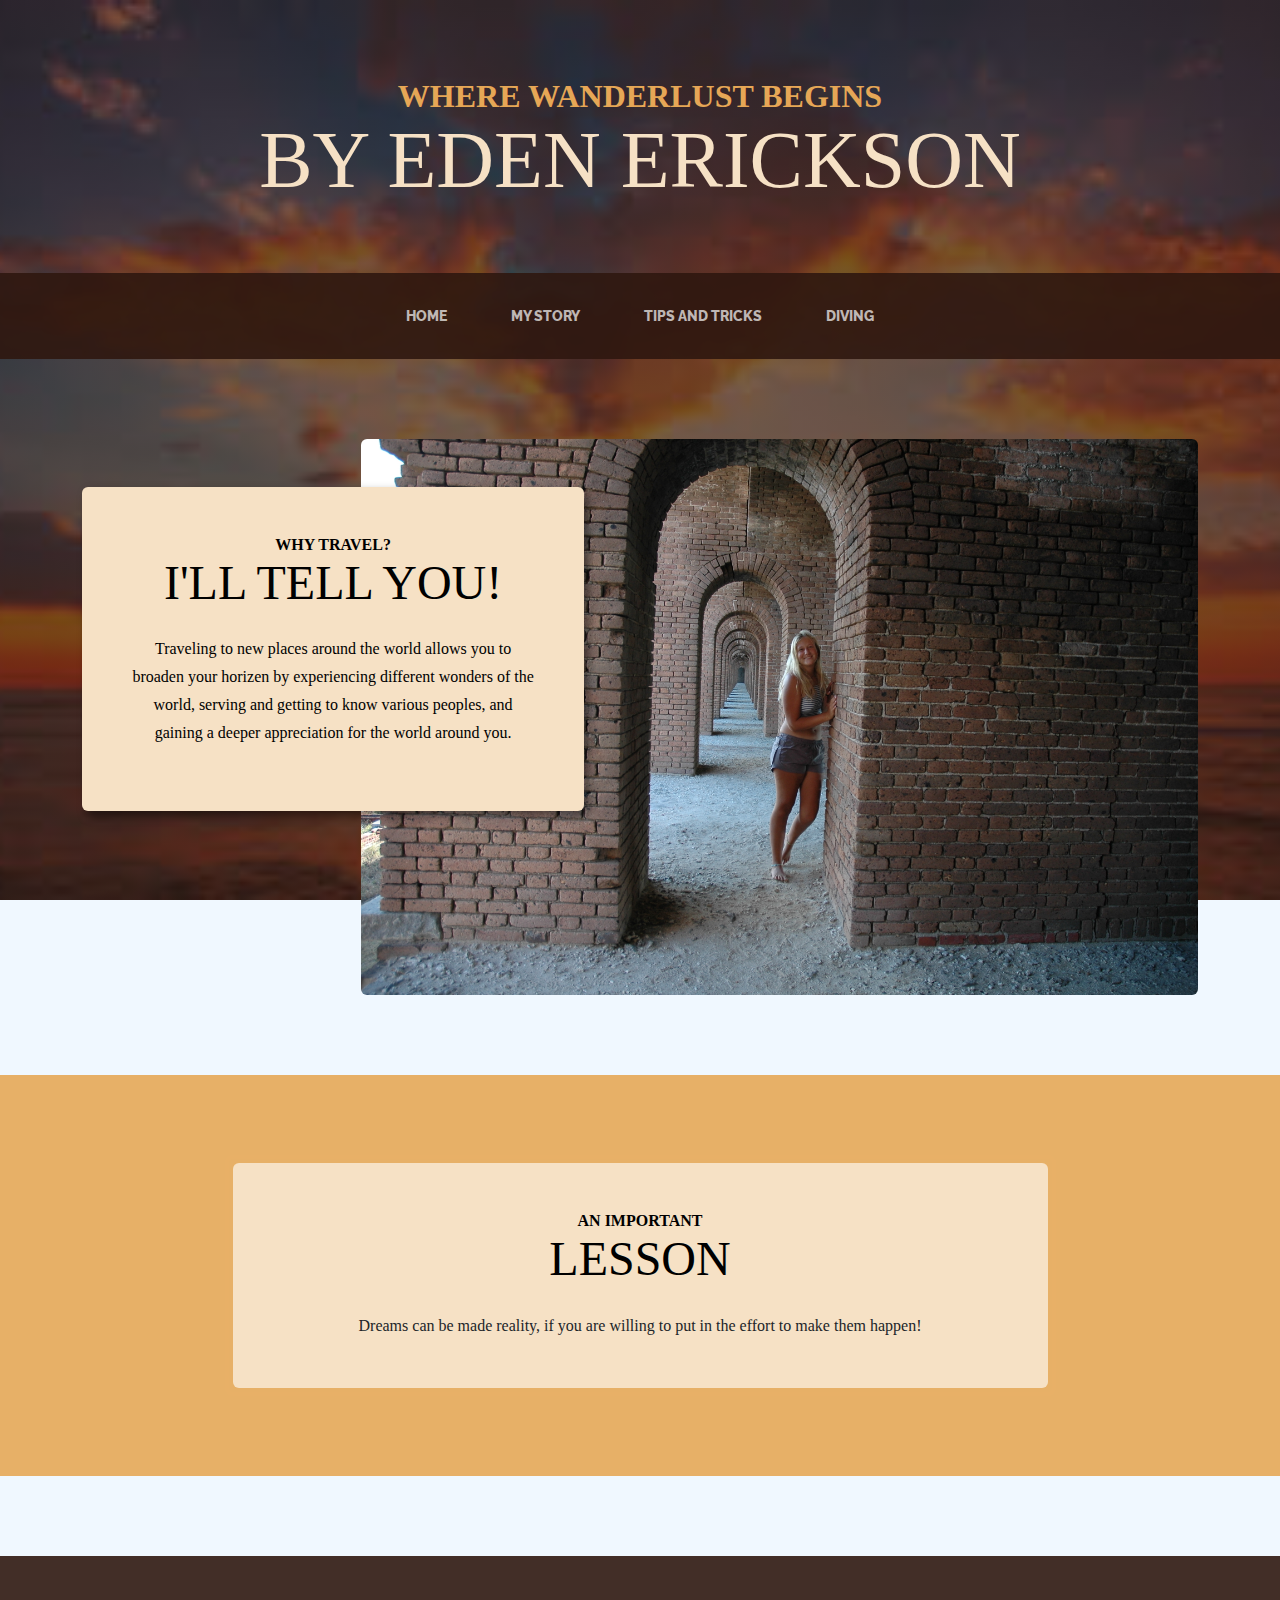
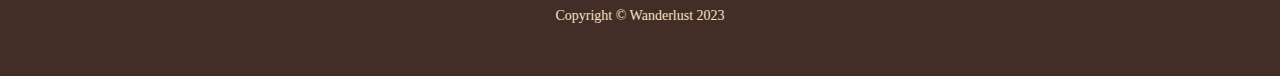
<file: index.html>
<!DOCTYPE html>
<html lang="en">
    <head>
        <meta charset="utf-8" />
        <meta name="viewport" content="width=device-width, initial-scale=1, shrink-to-fit=no" />
        <meta name="description" content="" />
        <meta name="author" content="" />
        <title>Business Casual - Start Bootstrap Theme</title>
        <link rel="icon" type="image/x-icon" href="assets/favicon.ico" />
        <!-- Google fonts-->
        <link href="https://fonts.googleapis.com/css?family=Raleway:100,100i,200,200i,300,300i,400,400i,500,500i,600,600i,700,700i,800,800i,900,900i" rel="stylesheet" />
        <link href="https://fonts.googleapis.com/css?family=Lora:400,400i,700,700i" rel="stylesheet" />
        <!-- Core theme CSS (includes Bootstrap)-->
        <link href="css/styles.css" rel="stylesheet" />
        <link rel="stylesheet" href="css/mystyles.css">
    </head>
    <body>
        <header>
            <h1 class="site-heading text-center text-faded d-none d-lg-block">
                <span class="site-heading-upper text-primary mb-3">Where WanderLust Begins</span>
                <span class="site-heading-lower">By Eden Erickson</span>
            </h1>
        </header>
        <!-- Navigation-->
        <nav class="navbar navbar-expand-lg navbar-dark py-lg-4" id="mainNav">
            <div class="container">
                <a class="navbar-brand text-uppercase fw-bold d-lg-none" href="index.html">Start Bootstrap</a>
                <button class="navbar-toggler" type="button" data-bs-toggle="collapse" data-bs-target="#navbarSupportedContent" aria-controls="navbarSupportedContent" aria-expanded="false" aria-label="Toggle navigation"><span class="navbar-toggler-icon"></span></button>
                <div class="collapse navbar-collapse" id="navbarSupportedContent">
                    <ul class="navbar-nav mx-auto">
                        <li class="nav-item px-lg-4"><a class="nav-link text-uppercase" href="index.html">Home</a></li>
                        <li class="nav-item px-lg-4"><a class="nav-link text-uppercase" href="about.html">My Story</a></li>
                        <li class="nav-item px-lg-4"><a class="nav-link text-uppercase" href="products.html">Tips and Tricks</a></li>
                        <li class="nav-item px-lg-4"><a class="nav-link text-uppercase" href="scratch.html">Diving</a></li>
                        <!-- <li class="nav-item px-lg-4"><a class="nav-link text-uppercase" href="store.html">Store</a></li> -->
                    </ul>
                </div>
            </div>
        </nav>
        <section class="page-section clearfix">
            <div class="container">
                <div class="intro">
                    <img class="intro-img img-fluid mb-3 mb-lg-0 rounded" src="assets/img/intro.jpg" alt="..." />
                    <div class="intro-text left-0 text-center bg-faded p-5 rounded">
                        <h2 class="section-heading mb-4">
                            <span class="section-heading-upper">Why Travel?</span>
                            <span class="section-heading-lower">I'll Tell You!</span>
                        </h2>
                        <p class="mb-3">Traveling to new places around the world allows you to broaden your horizen by experiencing different wonders of the world, serving and getting to know various peoples, and gaining a deeper appreciation for the world around you.</p>
                        
                    </div>
                </div>
            </div>
        </section>
        <section class="page-section cta">
            <div class="container">
                <div class="row">
                    <div class="col-xl-9 mx-auto">
                        <div class="cta-inner bg-faded text-center rounded">
                            <h2 class="section-heading mb-4">
                                <span class="section-heading-upper">An Important 
                                </span>
                                <span class="section-heading-lower">Lesson</span>
                            </h2>
                            <p class="mb-0">Dreams can be made reality, if you are willing to put in the effort to make them happen!</p>
                        </div>
                    </div>
                </div>
            </div>
        </section>
        <footer class="footer text-faded text-center py-5">
            <div class="container"><p class="m-0 small">Copyright &copy; Wanderlust 2023</p></div>
        </footer>
        <!-- Bootstrap core JS-->
        <script src="https://cdn.jsdelivr.net/npm/bootstrap@5.2.3/dist/js/bootstrap.bundle.min.js"></script>
        <!-- Core theme JS-->
        <script src="js/scripts.js"></script>
    </body>
</html>
</file>
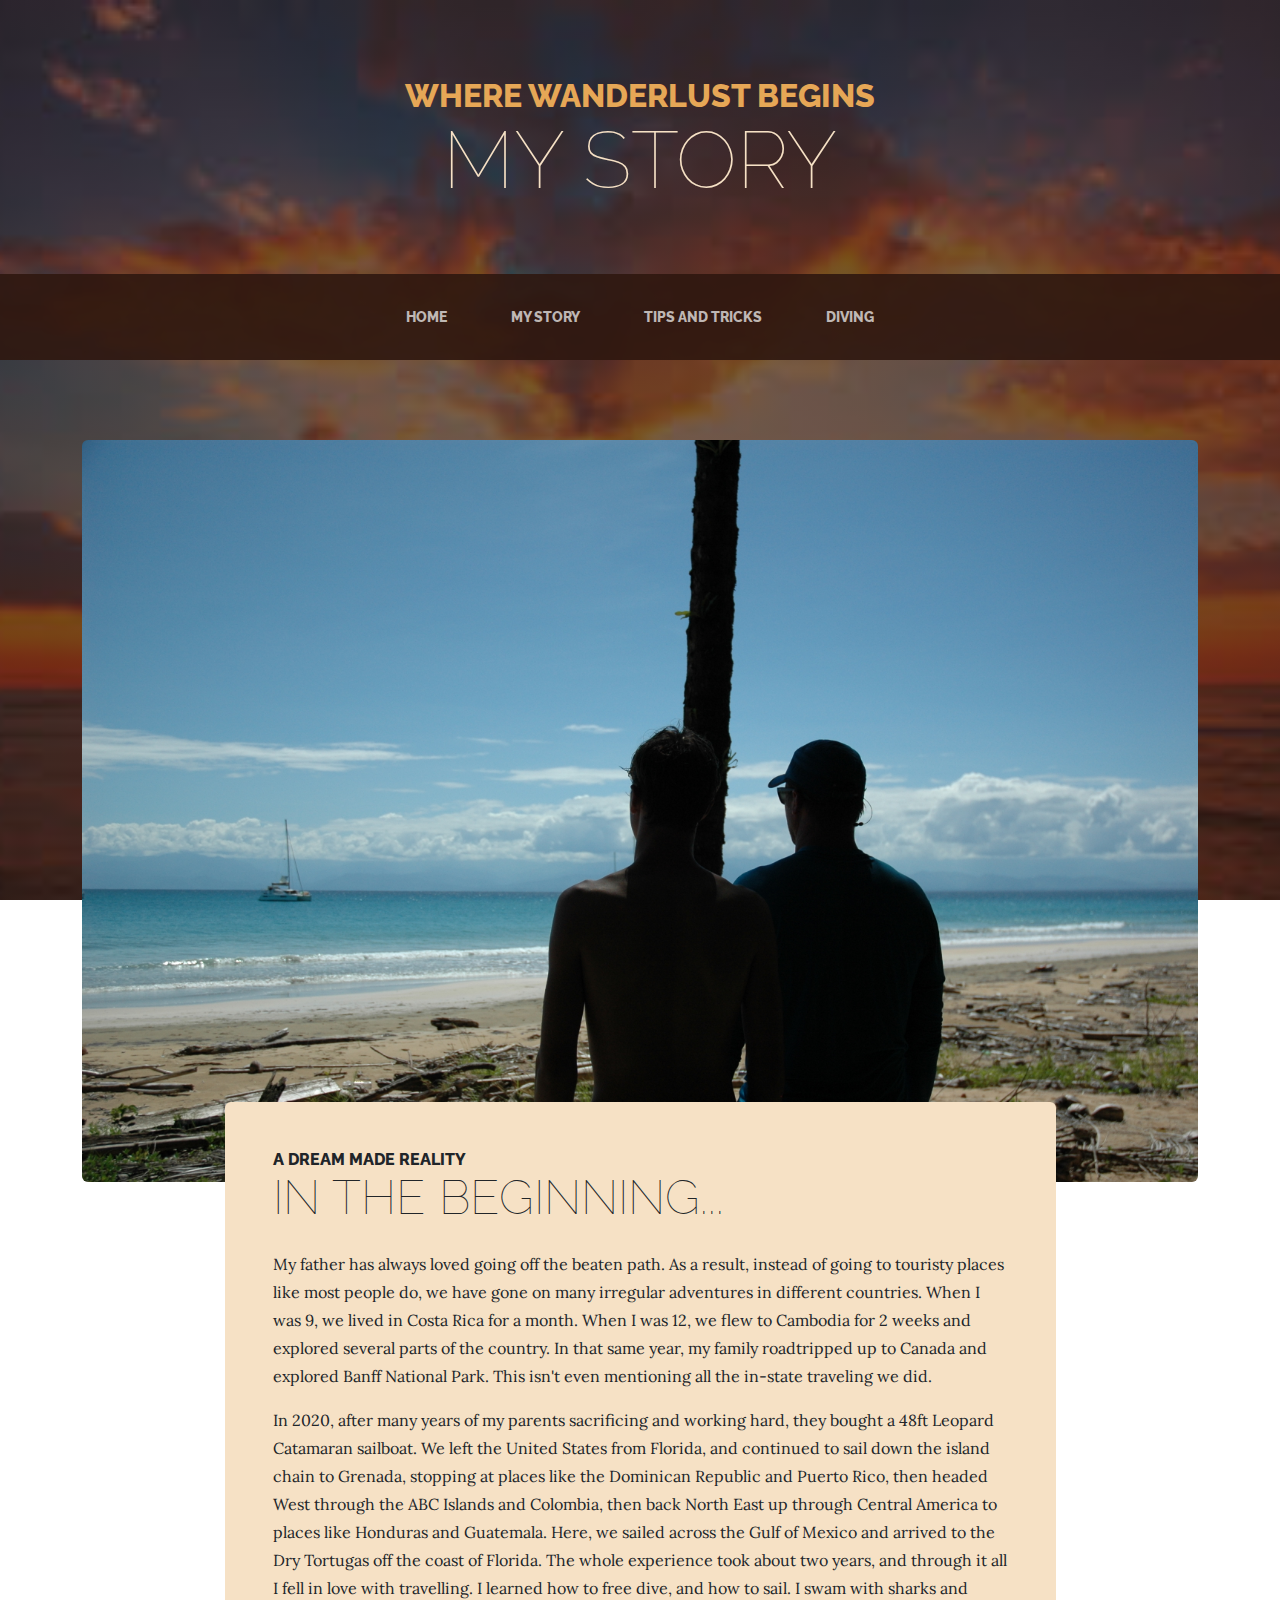
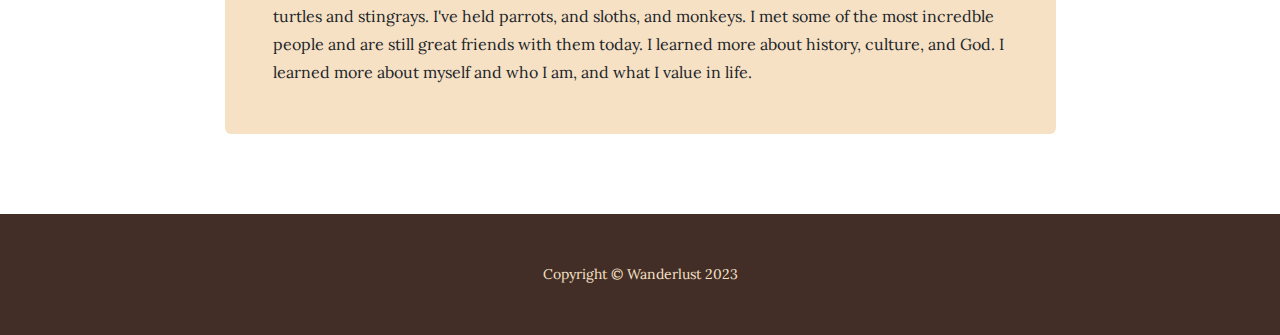
<file: about.html>
<!DOCTYPE html>
<html lang="en">
    <head>
        <meta charset="utf-8" />
        <meta name="viewport" content="width=device-width, initial-scale=1, shrink-to-fit=no" />
        <meta name="description" content="" />
        <meta name="author" content="" />
        <title>Business Casual - Start Bootstrap Theme</title>
        <link rel="icon" type="image/x-icon" href="assets/favicon.ico" />
        <!-- Google fonts-->
        <link href="https://fonts.googleapis.com/css?family=Raleway:100,100i,200,200i,300,300i,400,400i,500,500i,600,600i,700,700i,800,800i,900,900i" rel="stylesheet" />
        <link href="https://fonts.googleapis.com/css?family=Lora:400,400i,700,700i" rel="stylesheet" />
        <!-- Core theme CSS (includes Bootstrap)-->
        <link href="css/styles.css" rel="stylesheet" />
    </head>
    <body>
        <header>
            <h1 class="site-heading text-center text-faded d-none d-lg-block">
                <span class="site-heading-upper text-primary mb-3">Where Wanderlust Begins</span>
                <span class="site-heading-lower">My Story</span>
            </h1>
        </header>
        <!-- Navigation-->
        <nav class="navbar navbar-expand-lg navbar-dark py-lg-4" id="mainNav">
            <div class="container">
                <a class="navbar-brand text-uppercase fw-bold d-lg-none" href="index.html">Start Bootstrap</a>
                <button class="navbar-toggler" type="button" data-bs-toggle="collapse" data-bs-target="#navbarSupportedContent" aria-controls="navbarSupportedContent" aria-expanded="false" aria-label="Toggle navigation"><span class="navbar-toggler-icon"></span></button>
                <div class="collapse navbar-collapse" id="navbarSupportedContent">
                    <ul class="navbar-nav mx-auto">
                        <li class="nav-item px-lg-4"><a class="nav-link text-uppercase" href="index.html">Home</a></li>
                        <li class="nav-item px-lg-4"><a class="nav-link text-uppercase" href="about.html">My Story</a></li>
                        <li class="nav-item px-lg-4"><a class="nav-link text-uppercase" href="products.html">Tips and Tricks</a></li>
                        <li class="nav-item px-lg-4"><a class="nav-link text-uppercase" href="scratch.html">Diving</a></li>
                        <!-- <li class="nav-item px-lg-4"><a class="nav-link text-uppercase" href="store.html">Store</a></li> -->
                    </ul>
                </div>
            </div>
        </nav>
        <section class="page-section about-heading">
            <div class="container">
                <img class="img-fluid rounded about-heading-img mb-3 mb-lg-0" src="assets/img/about.jpg" alt="..." />
                <div class="about-heading-content">
                    <div class="row">
                        <div class="col-xl-9 col-lg-10 mx-auto">
                            <div class="bg-faded rounded p-5">
                                <h2 class="section-heading mb-4">
                                    <span class="section-heading-upper">A Dream Made Reality</span>
                                    <span class="section-heading-lower">In the beginning...</span>
                                </h2>
                                <p>My father has always loved going off the beaten path. As a result, instead of going to touristy places like most people do, we have gone on many irregular adventures in different countries. When I was 9, we lived in Costa Rica for a month. When I was 12, we flew to Cambodia for 2 weeks and explored several parts of the country. In that same year, my family roadtripped up to Canada and explored Banff National Park. This isn't even mentioning all the in-state traveling we did. </p>
                                <p class="mb-0">
                                
                                   In 2020, after many years of my parents sacrificing and working hard, they bought a 48ft Leopard Catamaran sailboat. We left the United States from Florida, and continued to sail down the island chain to Grenada, stopping at places like the Dominican Republic and Puerto Rico, then headed West through the ABC Islands and Colombia, then back North East up through Central America to places like Honduras and Guatemala. Here, we sailed across the Gulf of Mexico and arrived to the Dry Tortugas off the coast of Florida. The whole experience took about two years, and through it all I fell in love with travelling. I learned how to free dive, and how to sail. I swam with sharks and turtles and stingrays. I've held parrots, and sloths, and monkeys. I met some of the most incredble people and are still great friends with them today. I learned more about history, culture, and God. I learned more about myself and who I am, and what I value in life.
                                </p>
                            </div>
                        </div>
                    </div>
                </div>
            </div>
        </section>
        <footer class="footer text-faded text-center py-5">
            <div class="container"><p class="m-0 small">Copyright &copy; Wanderlust 2023</p></div>
        </footer>
        <!-- Bootstrap core JS-->
        <script src="https://cdn.jsdelivr.net/npm/bootstrap@5.2.3/dist/js/bootstrap.bundle.min.js"></script>
        <!-- Core theme JS-->
        <script src="js/scripts.js"></script>
    </body>
</html>
</file>
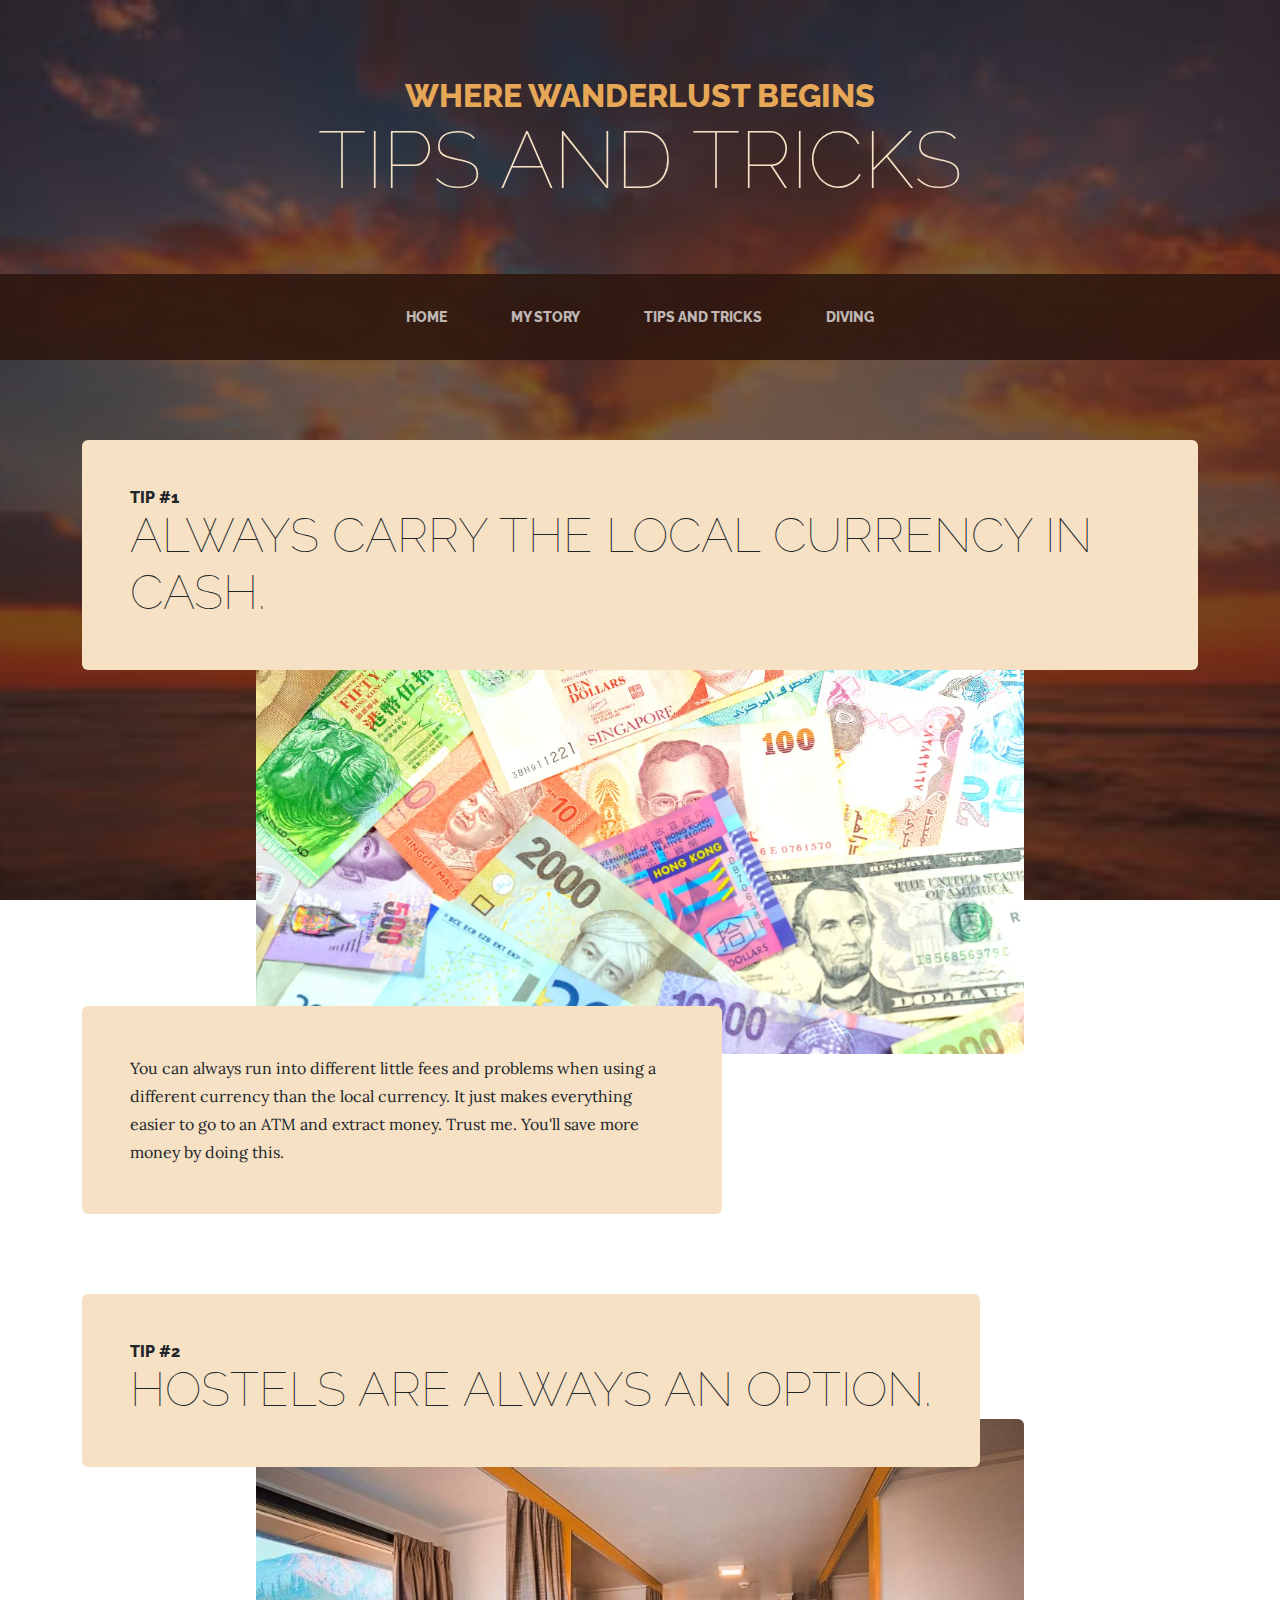
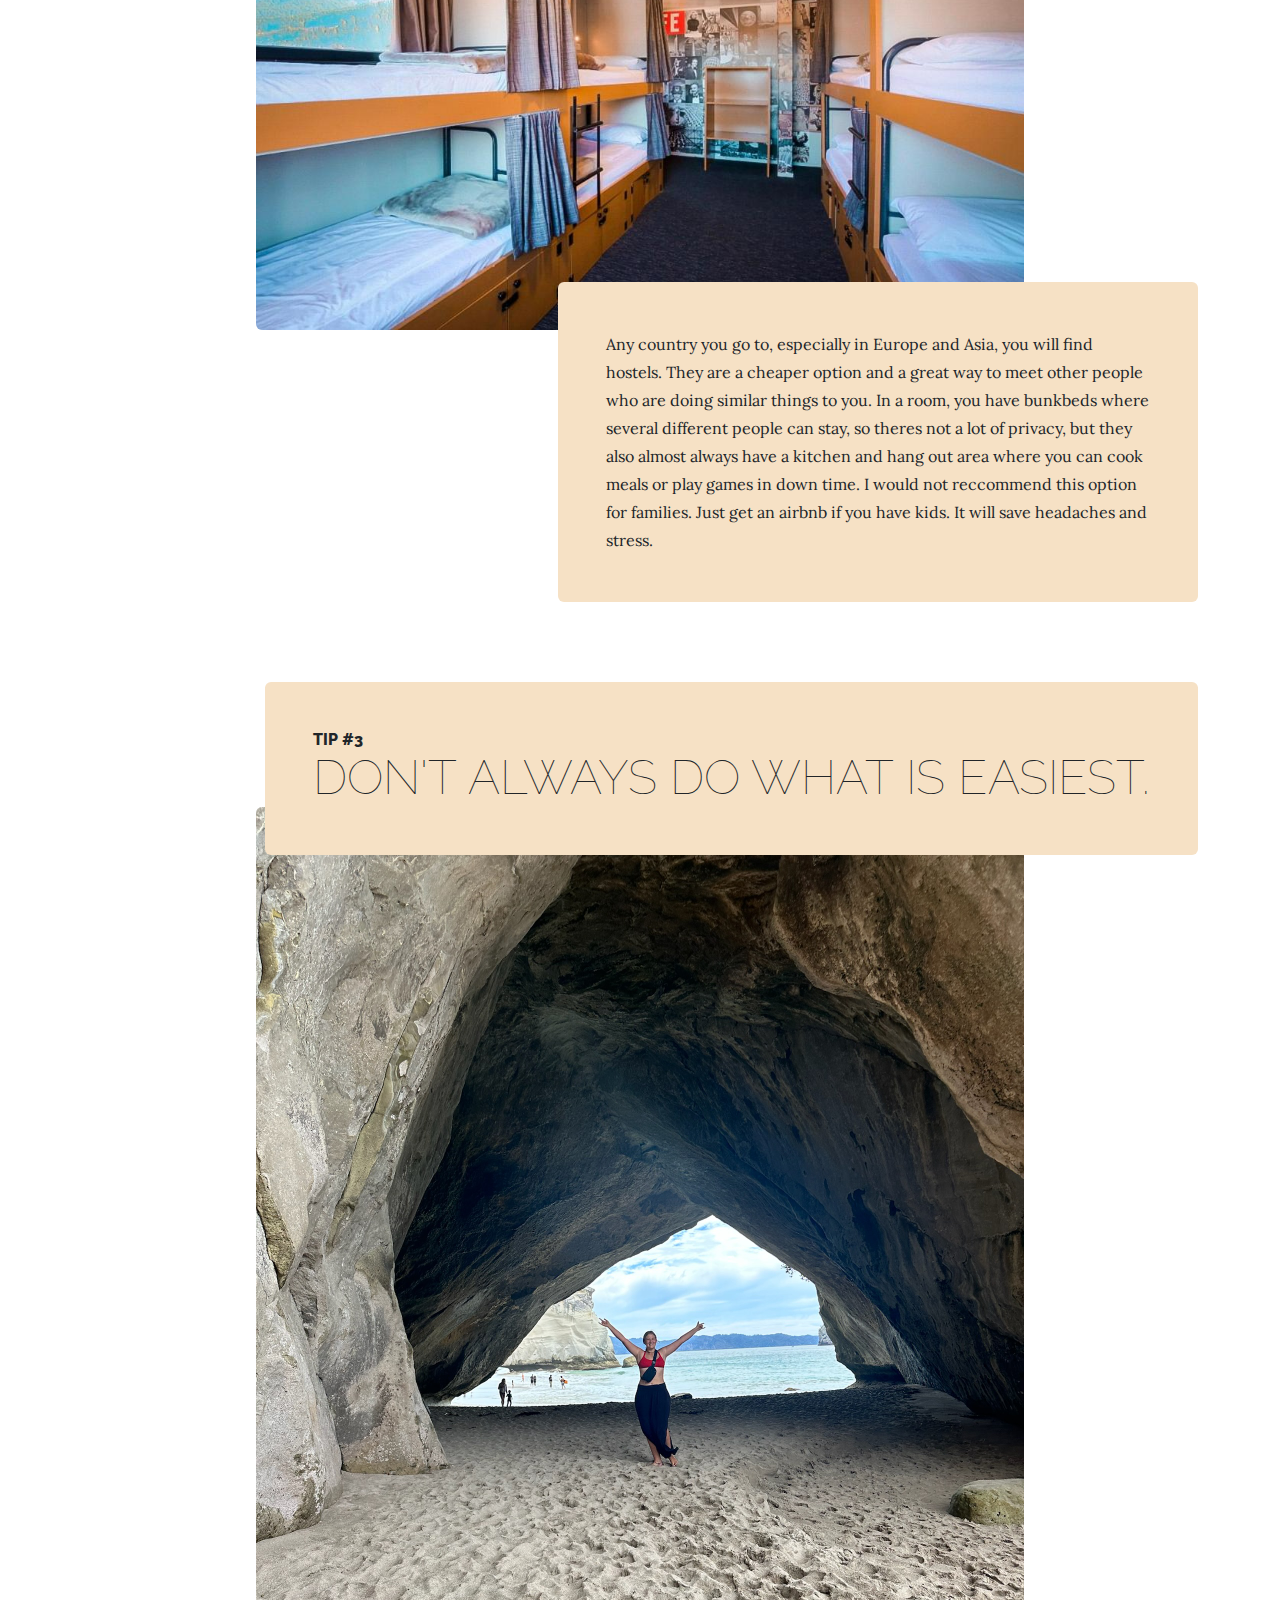
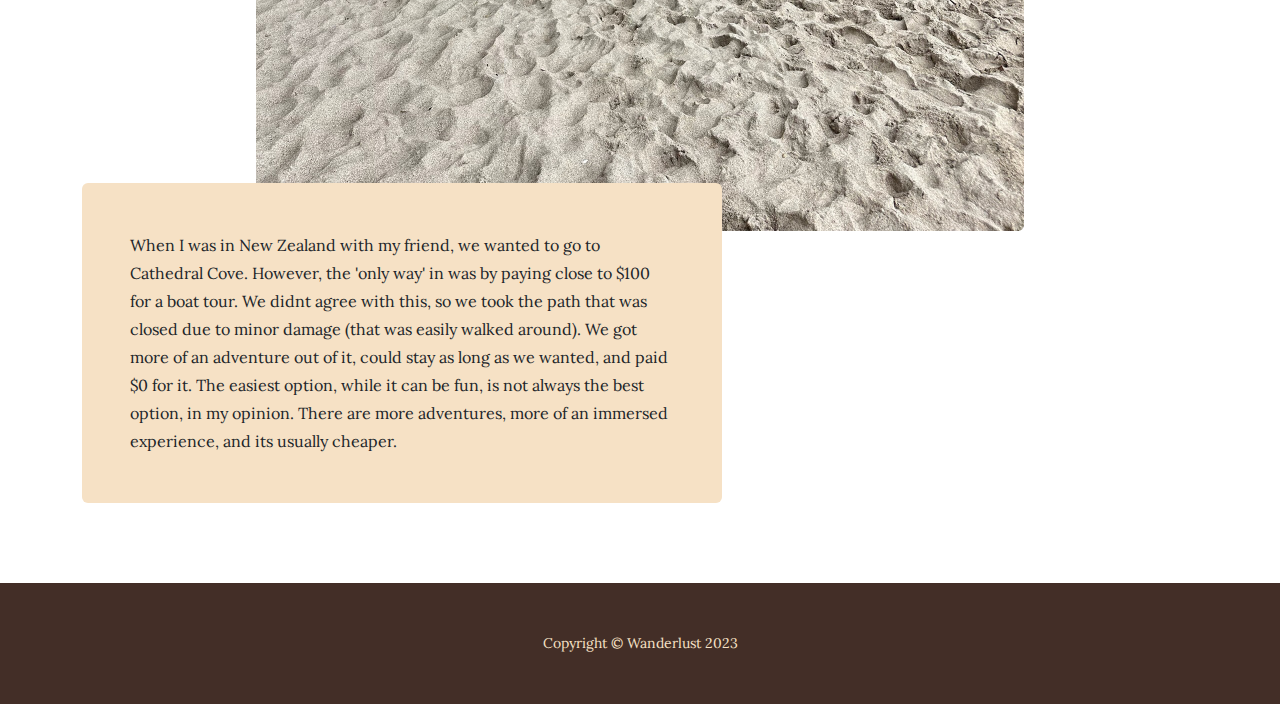
<file: products.html>
<!DOCTYPE html>
<html lang="en">
    <head>
        <meta charset="utf-8" />
        <meta name="viewport" content="width=device-width, initial-scale=1, shrink-to-fit=no" />
        <meta name="description" content="" />
        <meta name="author" content="" />
        <title>Business Casual - Start Bootstrap Theme</title>
        <link rel="icon" type="image/x-icon" href="assets/favicon.ico" />
        <!-- Google fonts-->
        <link href="https://fonts.googleapis.com/css?family=Raleway:100,100i,200,200i,300,300i,400,400i,500,500i,600,600i,700,700i,800,800i,900,900i" rel="stylesheet" />
        <link href="https://fonts.googleapis.com/css?family=Lora:400,400i,700,700i" rel="stylesheet" />
        <!-- Core theme CSS (includes Bootstrap)-->
        <link href="css/styles.css" rel="stylesheet" />
    </head>
    <body>
        <header>
            <h1 class="site-heading text-center text-faded d-none d-lg-block">
                <span class="site-heading-upper text-primary mb-3">Where Wanderlust Begins</span>
                <span class="site-heading-lower">Tips and Tricks</span>
            </h1>
        </header>
        <!-- Navigation-->
        <nav class="navbar navbar-expand-lg navbar-dark py-lg-4" id="mainNav">
            <div class="container">
                <a class="navbar-brand text-uppercase fw-bold d-lg-none" href="index.html">Start Bootstrap</a>
                <button class="navbar-toggler" type="button" data-bs-toggle="collapse" data-bs-target="#navbarSupportedContent" aria-controls="navbarSupportedContent" aria-expanded="false" aria-label="Toggle navigation"><span class="navbar-toggler-icon"></span></button>
                <div class="collapse navbar-collapse" id="navbarSupportedContent">
                    <ul class="navbar-nav mx-auto">
                        <li class="nav-item px-lg-4"><a class="nav-link text-uppercase" href="index.html">Home</a></li>
                        <li class="nav-item px-lg-4"><a class="nav-link text-uppercase" href="about.html">My Story</a></li>
                        <li class="nav-item px-lg-4"><a class="nav-link text-uppercase" href="products.html">Tips and Tricks</a></li>
                        <li class="nav-item px-lg-4"><a class="nav-link text-uppercase" href="scratch.html">Diving</a></li>
                    </ul>
                </div>
            </div>
        </nav>
        <section class="page-section">
            <div class="container">
                <div class="product-item">
                    <div class="product-item-title d-flex">
                        <div class="bg-faded p-5 d-flex ms-auto rounded">
                            <h2 class="section-heading mb-0">
                                <span class="section-heading-upper">Tip #1</span>
                                <span class="section-heading-lower">Always carry the local currency in cash.</span>
                            </h2>
                        </div>
                    </div>
                    <img class="product-item-img mx-auto d-flex rounded img-fluid mb-3 mb-lg-0" src="assets/img/products-01.jpg" alt="..." />
                    <div class="product-item-description d-flex me-auto">
                        <div class="bg-faded p-5 rounded"><p class="mb-0"> You can always run into different little fees and problems when using a different currency than the local currency. It just makes everything easier to go to an ATM and extract money. Trust me. You'll save more money by doing this.</p></div>
                    </div>
                </div>
            </div>
        </section>
        <section class="page-section">
            <div class="container">
                <div class="product-item">
                    <div class="product-item-title d-flex">
                        <div class="bg-faded p-5 d-flex me-auto rounded">
                            <h2 class="section-heading mb-0">
                                <span class="section-heading-upper">Tip #2</span>
                                <span class="section-heading-lower">Hostels are always an option.</span>
                            </h2>
                        </div>
                    </div>
                    <img class="product-item-img mx-auto d-flex rounded img-fluid mb-3 mb-lg-0" src="assets/img/products-02.jpg" alt="..." />
                    <div class="product-item-description d-flex ms-auto">
                        <div class="bg-faded p-5 rounded"><p class="mb-0">Any country you go to, especially in Europe and Asia, you will find hostels. They are a cheaper option and a great way to meet other people who are doing similar things to you. In a room, you have bunkbeds where several different people can stay, so theres not a lot of privacy, but they also almost always have a kitchen and hang out area where you can cook meals or play games in down time. I would not reccommend this option for families. Just get an airbnb if you have kids. It will save headaches and stress. </p></div>
                    </div>
                </div>
            </div>
        </section>
        <section class="page-section">
            <div class="container">
                <div class="product-item">
                    <div class="product-item-title d-flex">
                        <div class="bg-faded p-5 d-flex ms-auto rounded">
                            <h2 class="section-heading mb-0">
                                <span class="section-heading-upper">Tip #3</span>
                                <span class="section-heading-lower">Don't always do what is easiest.</span>
                            </h2>
                        </div>
                    </div>
                    <img class="product-item-img mx-auto d-flex rounded img-fluid mb-3 mb-lg-0" src="assets/img/products-03.jpg" alt="..." />
                    <div class="product-item-description d-flex me-auto">
                        <div class="bg-faded p-5 rounded"><p class="mb-0">When I was in New Zealand with my friend, we wanted to go to Cathedral Cove. However, the 'only way' in was by paying close to $100 for a boat tour. We didnt agree with this, so we took the path that was closed due to minor damage (that was easily walked around). We got more of an adventure out of it, could stay as long as we wanted, and paid $0 for it. The easiest option, while it can be fun, is not always the best option, in my opinion. There are more adventures, more of an immersed experience, and its usually cheaper.  </p></div>
                    </div>
                </div>
            </div>
        </section>
        <footer class="footer text-faded text-center py-5">
            <div class="container"><p class="m-0 small">Copyright &copy; Wanderlust 2023</p></div>
        </footer>
        <!-- Bootstrap core JS-->
        <script src="https://cdn.jsdelivr.net/npm/bootstrap@5.2.3/dist/js/bootstrap.bundle.min.js"></script>
        <!-- Core theme JS-->
        <script src="js/scripts.js"></script>
    </body>
</html>
</file>
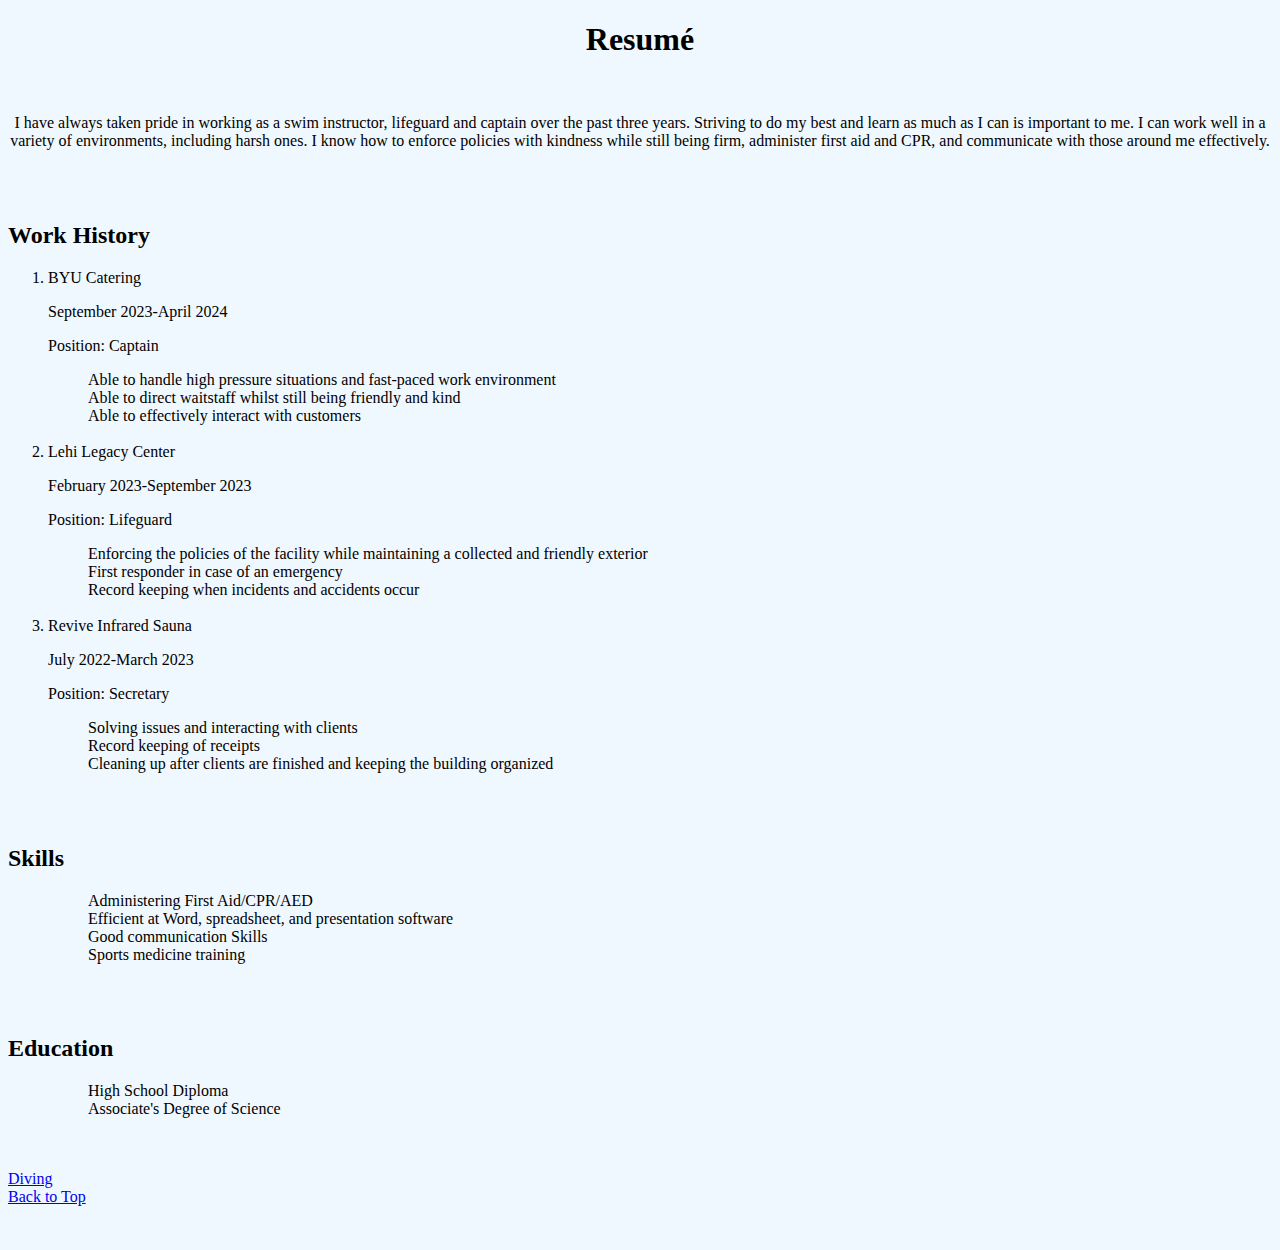
<file: resume.html>
<!DOCTYPE html>
<html lang="en">
<head>
    <meta charset="UTF-8">
    <meta name="viewport" content="width=device-width, initial-scale=1.0">
    <title>Resumé</title>
    <link rel="stylesheet" href="css/mystyles.css">
</head>
<body>
    <h1 class="heading" >Resumé</h1>
   
<br>
    <p class="opening" >I have always taken pride in working as a swim instructor, lifeguard and captain over the past three years. Striving to do my best and learn as much as I can is important to me. I can work well in a variety of environments, including harsh ones. I know how to enforce policies with kindness while still being firm, administer first aid and CPR, and communicate with those around me effectively.</p>
 <br>
 <br>

 <h2>Work History</h2>
 <ol>
    <li>BYU Catering</li>
    <p>September 2023-April 2024</p>
    <p>Position: Captain</p>
        <ul>Able to handle high pressure situations and fast-paced work environment</ul>
        <ul>Able to direct waitstaff whilst still being friendly and kind</ul>
        <ul>Able to effectively interact with customers</ul>
 <br>
    <li>Lehi Legacy Center</li>
    <p>February 2023-September 2023</p>
    <p>Position: Lifeguard</p>
        <ul>Enforcing the policies of the facility while maintaining a collected and friendly exterior</ul>
        <ul>First responder in case of an emergency</ul>
        <ul>Record keeping when incidents and accidents occur</ul>
 <br>
 <li>Revive Infrared Sauna</li>
    <p>July 2022-March 2023</p>
    <p>Position: Secretary</p>
        <ul>Solving issues and interacting with clients</ul>
        <ul>Record keeping of receipts</ul>
        <ul>Cleaning up after clients are finished and keeping the building organized</ul>
 </ol>
<br>
<br>
<h2>Skills</h2>
<ol>
    <ul>Administering First Aid/CPR/AED</ul>
    <ul>Efficient at Word, spreadsheet, and presentation software</ul>
    <ul>Good communication Skills</ul>
    <ul>Sports medicine training</ul>
</ol>
<br>
<br>
<h2>Education</h2>
<ol>
    <ul>High School Diploma</ul>
    <ul>Associate's Degree of Science</ul>
</ol>
<br>
<br>
<a href="scratch.html">Diving</a>
<br>
<a href="#top">Back to Top</a>
<br>
<br>
<br>
</body>
</html>
</file>
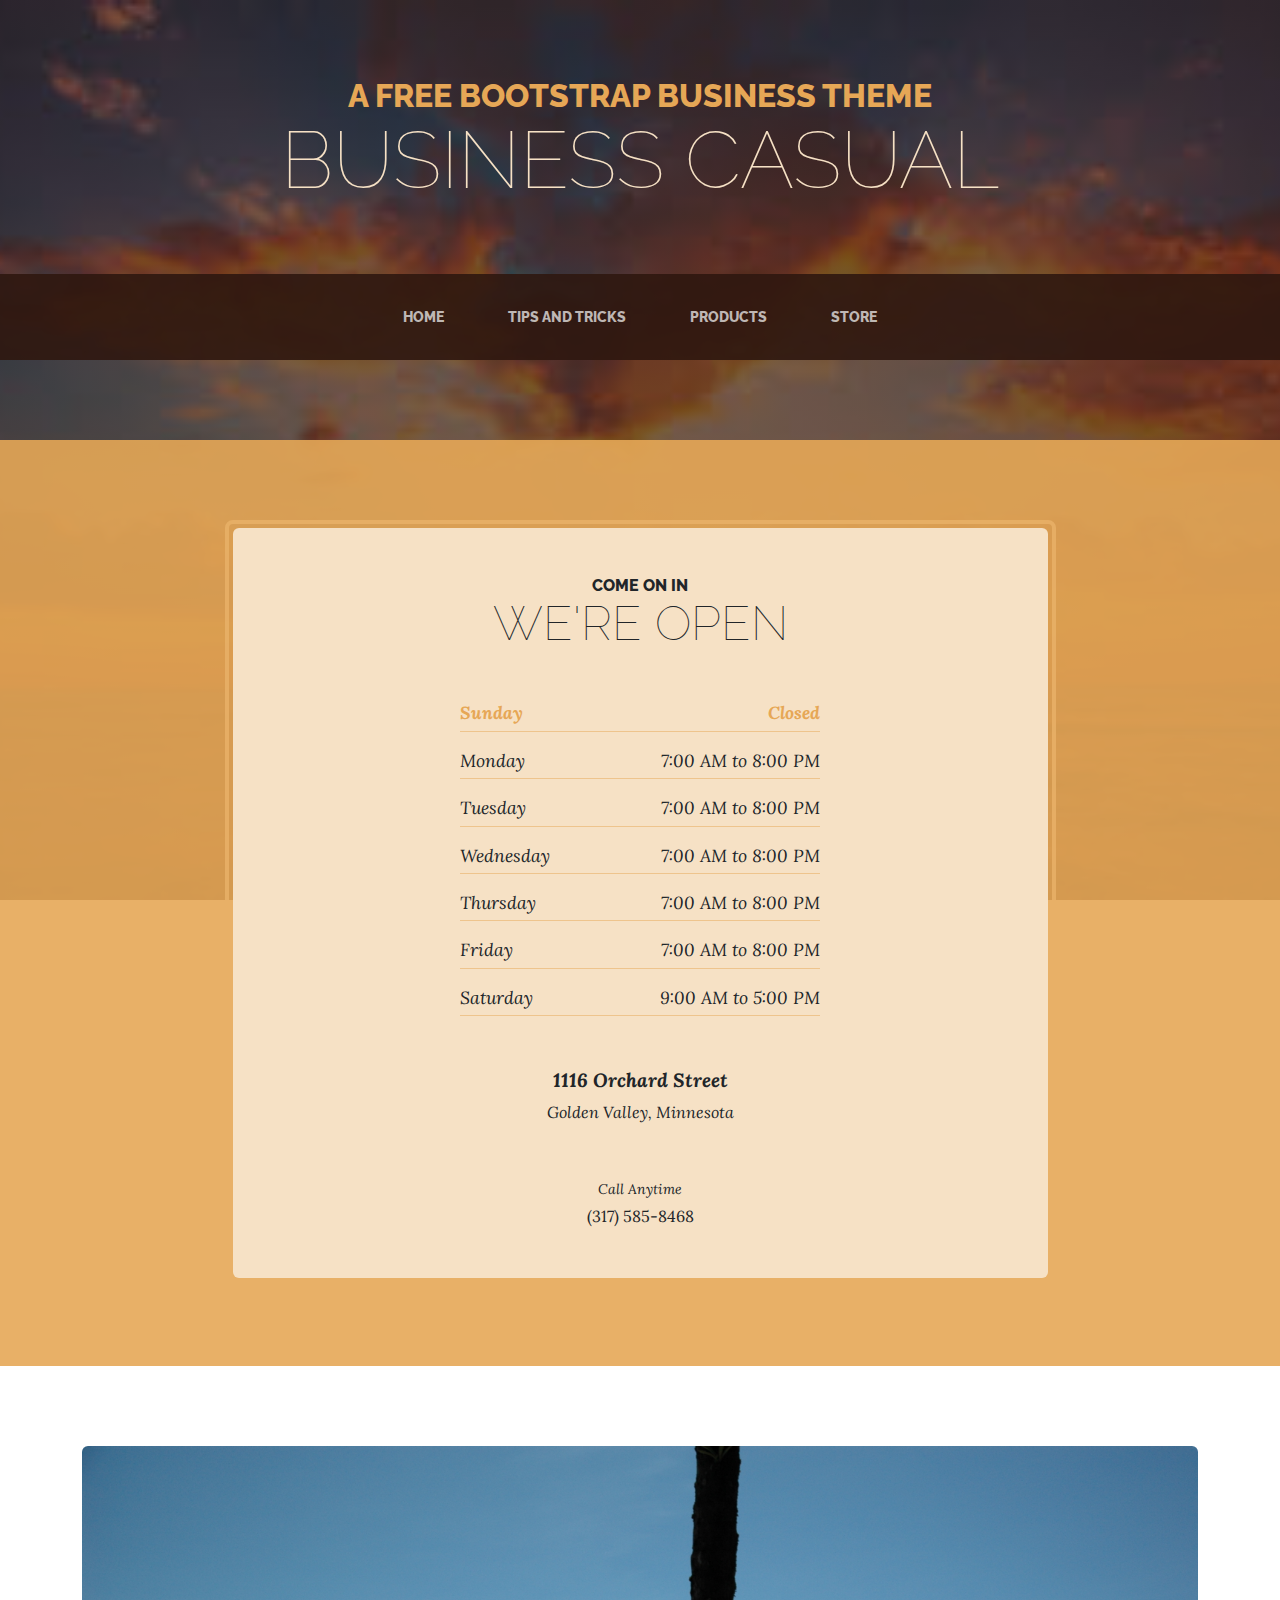
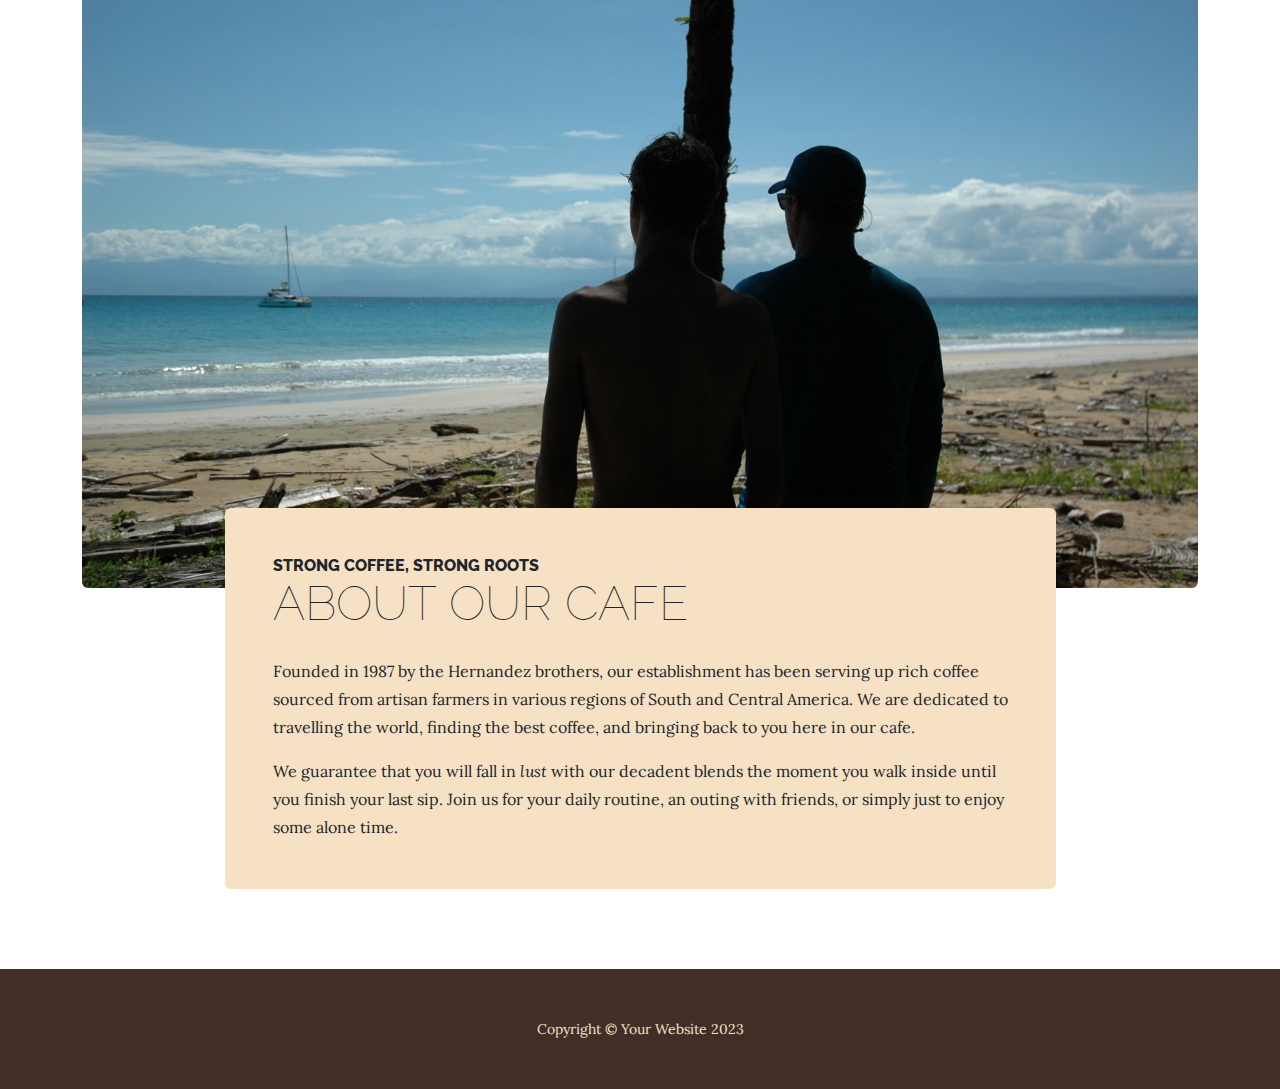
<file: store.html>
<!DOCTYPE html>
<html lang="en">
    <head>
        <meta charset="utf-8" />
        <meta name="viewport" content="width=device-width, initial-scale=1, shrink-to-fit=no" />
        <meta name="description" content="" />
        <meta name="author" content="" />
        <title>Business Casual - Start Bootstrap Theme</title>
        <link rel="icon" type="image/x-icon" href="assets/favicon.ico" />
        <!-- Google fonts-->
        <link href="https://fonts.googleapis.com/css?family=Raleway:100,100i,200,200i,300,300i,400,400i,500,500i,600,600i,700,700i,800,800i,900,900i" rel="stylesheet" />
        <link href="https://fonts.googleapis.com/css?family=Lora:400,400i,700,700i" rel="stylesheet" />
        <!-- Core theme CSS (includes Bootstrap)-->
        <link href="css/styles.css" rel="stylesheet" />
    </head>
    <body>
        <header>
            <h1 class="site-heading text-center text-faded d-none d-lg-block">
                <span class="site-heading-upper text-primary mb-3">A Free Bootstrap Business Theme</span>
                <span class="site-heading-lower">Business Casual</span>
            </h1>
        </header>
        <!-- Navigation-->
        <nav class="navbar navbar-expand-lg navbar-dark py-lg-4" id="mainNav">
            <div class="container">
                <a class="navbar-brand text-uppercase fw-bold d-lg-none" href="index.html">Start Bootstrap</a>
                <button class="navbar-toggler" type="button" data-bs-toggle="collapse" data-bs-target="#navbarSupportedContent" aria-controls="navbarSupportedContent" aria-expanded="false" aria-label="Toggle navigation"><span class="navbar-toggler-icon"></span></button>
                <div class="collapse navbar-collapse" id="navbarSupportedContent">
                    <ul class="navbar-nav mx-auto">
                        <li class="nav-item px-lg-4"><a class="nav-link text-uppercase" href="index.html">Home</a></li>
                        <li class="nav-item px-lg-4"><a class="nav-link text-uppercase" href="about.html">Tips and Tricks</a></li>
                        <li class="nav-item px-lg-4"><a class="nav-link text-uppercase" href="products.html">Products</a></li>
                        <li class="nav-item px-lg-4"><a class="nav-link text-uppercase" href="store.html">Store</a></li>
                    </ul>
                </div>
            </div>
        </nav>
        <section class="page-section cta">
            <div class="container">
                <div class="row">
                    <div class="col-xl-9 mx-auto">
                        <div class="cta-inner bg-faded text-center rounded">
                            <h2 class="section-heading mb-5">
                                <span class="section-heading-upper">Come On In</span>
                                <span class="section-heading-lower">We're Open</span>
                            </h2>
                            <ul class="list-unstyled list-hours mb-5 text-left mx-auto">
                                <li class="list-unstyled-item list-hours-item d-flex">
                                    Sunday
                                    <span class="ms-auto">Closed</span>
                                </li>
                                <li class="list-unstyled-item list-hours-item d-flex">
                                    Monday
                                    <span class="ms-auto">7:00 AM to 8:00 PM</span>
                                </li>
                                <li class="list-unstyled-item list-hours-item d-flex">
                                    Tuesday
                                    <span class="ms-auto">7:00 AM to 8:00 PM</span>
                                </li>
                                <li class="list-unstyled-item list-hours-item d-flex">
                                    Wednesday
                                    <span class="ms-auto">7:00 AM to 8:00 PM</span>
                                </li>
                                <li class="list-unstyled-item list-hours-item d-flex">
                                    Thursday
                                    <span class="ms-auto">7:00 AM to 8:00 PM</span>
                                </li>
                                <li class="list-unstyled-item list-hours-item d-flex">
                                    Friday
                                    <span class="ms-auto">7:00 AM to 8:00 PM</span>
                                </li>
                                <li class="list-unstyled-item list-hours-item d-flex">
                                    Saturday
                                    <span class="ms-auto">9:00 AM to 5:00 PM</span>
                                </li>
                            </ul>
                            <p class="address mb-5">
                                <em>
                                    <strong>1116 Orchard Street</strong>
                                    <br />
                                    Golden Valley, Minnesota
                                </em>
                            </p>
                            <p class="mb-0">
                                <small><em>Call Anytime</em></small>
                                <br />
                                (317) 585-8468
                            </p>
                        </div>
                    </div>
                </div>
            </div>
        </section>
        <section class="page-section about-heading">
            <div class="container">
                <img class="img-fluid rounded about-heading-img mb-3 mb-lg-0" src="assets/img/about.jpg" alt="..." />
                <div class="about-heading-content">
                    <div class="row">
                        <div class="col-xl-9 col-lg-10 mx-auto">
                            <div class="bg-faded rounded p-5">
                                <h2 class="section-heading mb-4">
                                    <span class="section-heading-upper">Strong Coffee, Strong Roots</span>
                                    <span class="section-heading-lower">About Our Cafe</span>
                                </h2>
                                <p>Founded in 1987 by the Hernandez brothers, our establishment has been serving up rich coffee sourced from artisan farmers in various regions of South and Central America. We are dedicated to travelling the world, finding the best coffee, and bringing back to you here in our cafe.</p>
                                <p class="mb-0">
                                    We guarantee that you will fall in
                                    <em>lust</em>
                                    with our decadent blends the moment you walk inside until you finish your last sip. Join us for your daily routine, an outing with friends, or simply just to enjoy some alone time.
                                </p>
                            </div>
                        </div>
                    </div>
                </div>
            </div>
        </section>
        <footer class="footer text-faded text-center py-5">
            <div class="container"><p class="m-0 small">Copyright &copy; Your Website 2023</p></div>
        </footer>
        <!-- Bootstrap core JS-->
        <script src="https://cdn.jsdelivr.net/npm/bootstrap@5.2.3/dist/js/bootstrap.bundle.min.js"></script>
        <!-- Core theme JS-->
        <script src="js/scripts.js"></script>
    </body>
</html>
</file>
<file: css/mystyles.css>
body{
    font-family: 'Times New Roman', Times, serif;
    background-color: aliceblue;
}
.site-heading-lower{
    font-family: 'Times New Roman', Times, serif;
}
.mb-3{
    font-family: 'Times New Roman', Times, serif;
    color: black; !important;
}

.intro-text{
    box-shadow: 5px 5px 10px rgba(0 ,0 ,0 ,0.5)
}
.section-heading-lower{
    color: black;
   font-family: trajan pro;
   font-size: small; !important;

}
.section-heading-upper{
    color: black;
    font-family: trajan pro;
}

.common{
    font-family: 'Lucida Sans', 'Lucida Sans Regular', 'Lucida Grande', 'Lucida Sans Unicode', Geneva, Verdana, sans-serif
    position: absolute;
}
.top{
    top: 0px;
    left: 0px;
    right: 0px;
    text-align: center;
}
.middle{
    top: 100px;
    left: 0px;
    right: 0px;
}
.bottom{
    position: fixed;
    bottom: 0px;
    left: 0px;
    right: 0px;
    z-index: 1;
    text-align: center;
    background-color: black;
    font-style: italic;
    font-weight: bolder;
    color: antiquewhite;
}
.imgcenter{
    display:block;
    margin: auto;
    border: 101px;
    border-color: black;
}
a:visited{
    color: black;
}

.video{
    display: block;
    margin: auto;
    border: 10px;
    border-color: black;
}
.heading{
    top: 0px;
    left: 0px;
    right: 0px;
    text-align: center;
    font-family: 'Times New Roman', Times, serif;
}
.opening{
    text-align: center;
    top: 0px;
    left: 0px;
    right: 0px;
}
</file>
